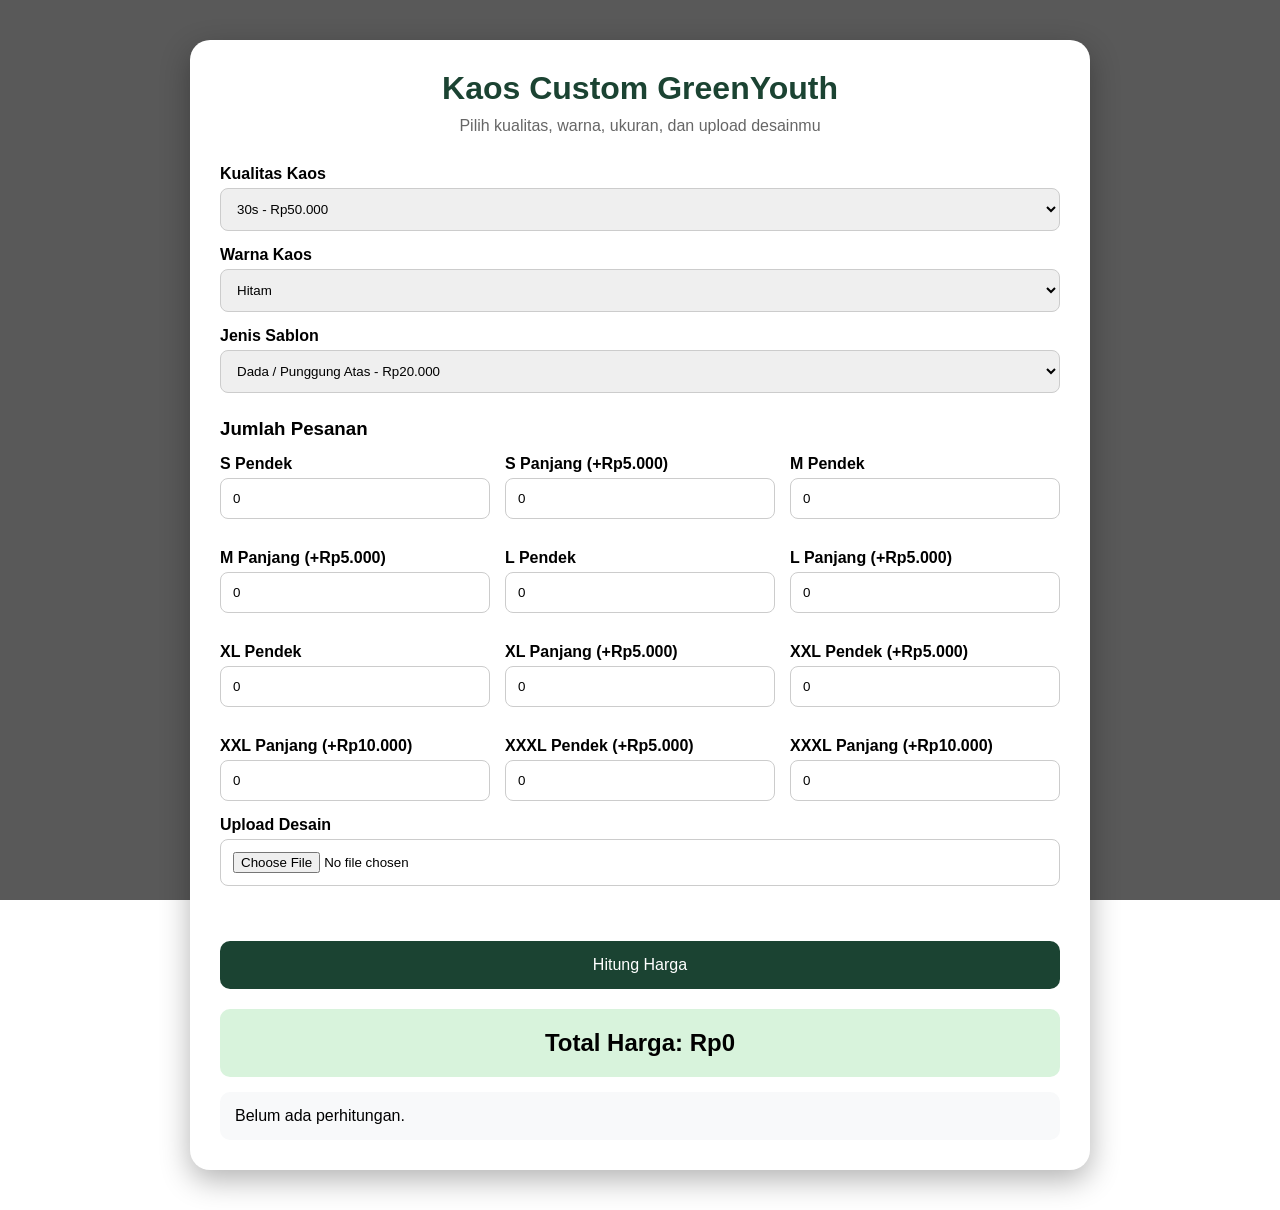
<file: kaos.html>
<!DOCTYPE html>
<html lang="id">
<head>
<meta charset="UTF-8">
<meta name="viewport" content="width=device-width, initial-scale=1.0">
<title>Kaos Custom - GreenYouth</title>

<style>

*{
    margin:0;
    padding:0;
    box-sizing:border-box;
    font-family:'Segoe UI',sans-serif;
}

body{
    background:
    linear-gradient(
        rgba(0,0,0,0.65),
        rgba(0,0,0,0.65)
    ),
    url('https://images.unsplash.com/photo-1521572163474-6864f9cf17ab?w=1600');

    background-size:cover;
    background-position:center;
    background-attachment:fixed;
}

.container{

    max-width:900px;

    margin:40px auto;

    background:white;

    padding:30px;

    border-radius:20px;

    box-shadow:0 10px 30px rgba(0,0,0,0.3);

    animation:muncul 0.8s ease;
}

@keyframes muncul{

    from{
        opacity:0;
        transform:translateY(50px);
    }

    to{
        opacity:1;
        transform:translateY(0);
    }

}

h1{
    text-align:center;
    color:#1b4332;
    margin-bottom:10px;
}

.sub{
    text-align:center;
    margin-bottom:30px;
    color:#666;
}

label{
    display:block;
    margin-top:15px;
    margin-bottom:5px;
    font-weight:bold;
}

select,
input[type="number"],
input[type="file"]{

    width:100%;

    padding:12px;

    border:1px solid #ccc;

    border-radius:8px;
}

.grid{
    display:grid;
    grid-template-columns:repeat(3,1fr);
    gap:15px;
}

button{

    width:100%;

    margin-top:25px;

    padding:15px;

    background:#1b4332;

    color:white;

    border:none;

    border-radius:10px;

    cursor:pointer;

    font-size:16px;
}

button:hover{
    background:#2d6a4f;
}

#preview{

    width:250px;

    max-width:100%;

    display:block;

    margin:15px auto;

    border-radius:10px;
}

.total{

    margin-top:20px;

    background:#d8f3dc;

    padding:20px;

    border-radius:10px;

    font-size:24px;

    font-weight:bold;

    text-align:center;
}

.detail{

    margin-top:15px;

    background:#f8f9fa;

    padding:15px;

    border-radius:10px;
}

@media(max-width:768px){

    .grid{
        grid-template-columns:1fr;
    }

}

</style>
</head>
<body>

<div class="container">

<h1>Kaos Custom GreenYouth</h1>

<p class="sub">
Pilih kualitas, warna, ukuran, dan upload desainmu
</p>

<label>Kualitas Kaos</label>

<select id="bahan">
    <option value="50000">30s - Rp50.000</option>
    <option value="70000">24s - Rp70.000</option>
    <option value="90000">20s - Rp90.000</option>
</select>

<label>Warna Kaos</label>

<select id="warna">
    <option>Hitam</option>
    <option>Putih</option>
    <option>Navy</option>
    <option>Abu Misty</option>
    <option>Hijau Army</option>
    <option>Maroon</option>
    <option>Merah</option>
    <option>Biru Royal</option>
    <option>Mustard</option>
</select>

<label>Jenis Sablon</label>

<select id="sablon">
    <option value="20000">Dada / Punggung Atas - Rp20.000</option>
    <option value="30000">Depan Full atau Belakang Full - Rp30.000</option>
    <option value="40000">Depan & Punggung Atas - Rp40.000</option>
    <option value="50000">1 Full + 1 Setengah - Rp50.000</option>
    <option value="60000">Depan & Belakang Full - Rp60.000</option>
</select>


<h3 style="margin-top:25px;">
Jumlah Pesanan
</h3>

<div class="grid">

<div>
<label>S Pendek</label>
<input type="number" id="sp" value="0" min="0">
</div>

<div>
<label>S Panjang (+Rp5.000)</label>
<input type="number" id="spl" value="0" min="0">
</div>

<div>
<label>M Pendek</label>
<input type="number" id="mp" value="0" min="0">
</div>

<div>
<label>M Panjang (+Rp5.000)</label>
<input type="number" id="mpl" value="0" min="0">
</div>

<div>
<label>L Pendek</label>
<input type="number" id="lp" value="0" min="0">
</div>

<div>
<label>L Panjang (+Rp5.000)</label>
<input type="number" id="lpl" value="0" min="0">
</div>

<div>
<label>XL Pendek</label>
<input type="number" id="xlp" value="0" min="0">
</div>

<div>
<label>XL Panjang (+Rp5.000)</label>
<input type="number" id="xlpl" value="0" min="0">
</div>

<div>
<label>XXL Pendek (+Rp5.000)</label>
<input type="number" id="xxlp" value="0" min="0">
</div>

<div>
<label>XXL Panjang (+Rp10.000)</label>
<input type="number" id="xxlpl" value="0" min="0">
</div>

<div>
<label>XXXL Pendek (+Rp5.000)</label>
<input type="number" id="xxxlp" value="0" min="0">
</div>

<div>
<label>XXXL Panjang (+Rp10.000)</label>
<input type="number" id="xxxlpl" value="0" min="0">
</div>

</div>


<label>Upload Desain</label>

<input
type="file"
id="desain"
accept="image/*">

<img id="preview">

<button onclick="hitungHarga()">
Hitung Harga
</button>

<div class="total" id="hasil">
Total Harga: Rp0
</div>

<div class="detail" id="detail">
Belum ada perhitungan.
</div>

</div>

<script>

document
.getElementById("desain")
.addEventListener("change",function(){

let file=this.files[0];

if(file){

let reader=new FileReader();

reader.onload=function(e){

document
.getElementById("preview")
.src=e.target.result;

}

reader.readAsDataURL(file);

}

});

function hitungHarga(){

let bahan =
parseInt(document.getElementById("bahan").value);

let sablon =
parseInt(document.getElementById("sablon").value);

let sp=+document.getElementById("sp").value;
let spl=+document.getElementById("spl").value;

let mp=+document.getElementById("mp").value;
let mpl=+document.getElementById("mpl").value;

let lp=+document.getElementById("lp").value;
let lpl=+document.getElementById("lpl").value;

let xlp=+document.getElementById("xlp").value;
let xlpl=+document.getElementById("xlpl").value;

let xxlp=+document.getElementById("xxlp").value;
let xxlpl=+document.getElementById("xxlpl").value;

let xxxlp=+document.getElementById("xxxlp").value;
let xxxlpl=+document.getElementById("xxxlpl").value;

let totalPcs =
sp+spl+
mp+mpl+
lp+lpl+
xlp+xlpl+
xxlp+xxlpl+
xxxlp+xxxlpl;

if(totalPcs <= 0){

alert("Masukkan jumlah pesanan.");
return;

}

let diskon =
totalPcs >= 12 ? 0.3 : 0;

let hargaSablon =
sablon - (sablon * diskon);

let totalBahan =

(sp*bahan)+
(spl*(bahan+5000))+

(mp*bahan)+
(mpl*(bahan+5000))+

(lp*bahan)+
(lpl*(bahan+5000))+

(xlp*bahan)+
(xlpl*(bahan+5000))+

(xxlp*(bahan+5000))+
(xxlpl*(bahan+10000))+

(xxxlp*(bahan+5000))+
(xxxlpl*(bahan+10000));

let totalSablon =
totalPcs * hargaSablon;

let total =
totalBahan + totalSablon;

document.getElementById("hasil").innerHTML =
"Total Harga: Rp " +
total.toLocaleString("id-ID");

document.getElementById("detail").innerHTML =
`
Jumlah Pesanan : <b>${totalPcs} pcs</b><br>
Diskon Sablon : <b>${diskon*100}%</b><br>
Warna Kaos : <b>${document.getElementById("warna").value}</b><br>
Biaya Bahan : Rp ${totalBahan.toLocaleString("id-ID")}<br>
Biaya Sablon : Rp ${totalSablon.toLocaleString("id-ID")}
`;

}

</script>

</body>
</html>
</file>
